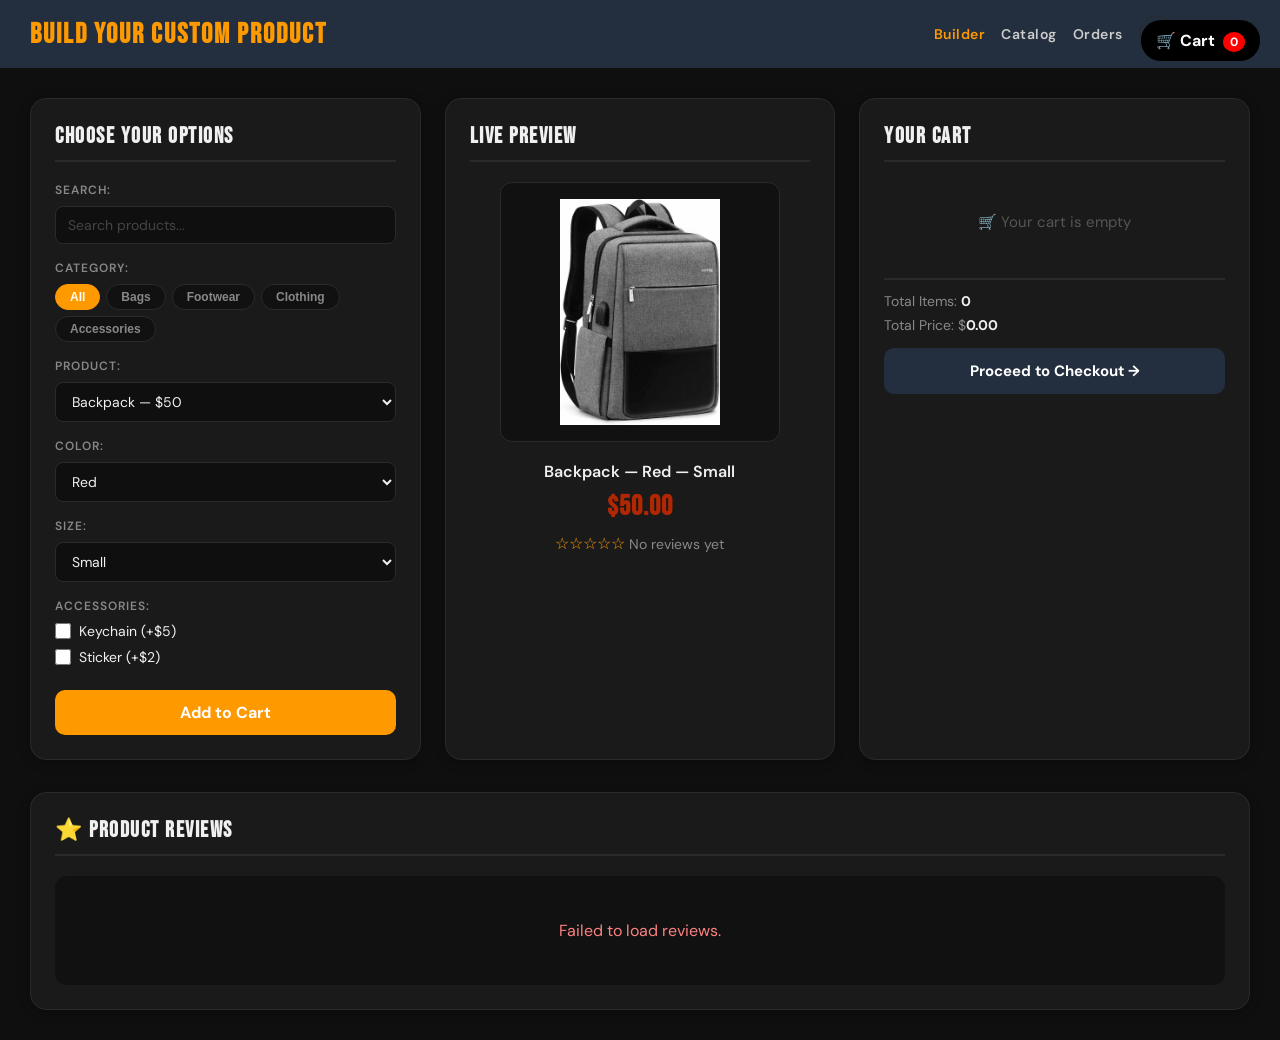
<file: index.html>
<!DOCTYPE html>
<html lang="en">
<head>
  <meta charset="UTF-8">
  <meta name="viewport" content="width=device-width, initial-scale=1.0">
  <title>Custom Product Builder</title>
  <link rel="stylesheet" href="styles/theme.css">
  <link rel="manifest" href="/manifest.json">
  <meta name="theme-color" content="#ff9900">
  <meta name="apple-mobile-web-app-capable" content="yes">
  <meta name="apple-mobile-web-app-status-bar-style" content="black-translucent">
  <meta name="apple-mobile-web-app-title" content="Product Builder">
  <link rel="apple-touch-icon" href="/images/icons/icon.svg">
  <style>
    @import url('https://fonts.googleapis.com/css2?family=Bebas+Neue&family=DM+Sans:wght@400;500;600&display=swap');

    * { box-sizing: border-box; margin: 0; padding: 0; }

    body {
      font-family: 'DM Sans', sans-serif;
      background: var(--bg, #f0f2f5);
      color: var(--text, #333);
    }

    header {
      background: #232f3e;
      color: white;
      padding: 16px 30px;
      display: flex;
      align-items: center;
      justify-content: space-between;
    }

    header h1 {
      font-family: 'Bebas Neue', sans-serif;
      font-size: 28px;
      letter-spacing: 2px;
      color: #ff9900;
    }

    .nav-links { display: flex; gap: 16px; align-items: center; }

    .nav-links a {
      color: #ccc;
      text-decoration: none;
      font-size: 14px;
      font-weight: 600;
      letter-spacing: 0.5px;
      transition: color 0.2s;
    }

    .nav-links a:hover, .nav-links a.active { color: #ff9900; }

    .floating-cart {
      position: fixed;
      top: 20px;
      right: 20px;
      background: #000;
      color: #fff;
      padding: 10px 15px;
      border-radius: 20px;
      font-weight: bold;
      cursor: pointer;
      z-index: 999;
      font-family: 'DM Sans', sans-serif;
    }

    #cart-count {
      background: red;
      color: white;
      padding: 2px 7px;
      border-radius: 50%;
      font-size: 12px;
      margin-left: 4px;
    }

    .cart-bounce { animation: bounce 0.3s; }
    @keyframes bounce {
      0%   { transform: scale(1); }
      50%  { transform: scale(1.4); }
      100% { transform: scale(1); }
    }

    .builder-page {
      display: grid;
      grid-template-columns: 1fr 1fr 1fr;
      gap: 24px;
      padding: 30px;
      max-width: 1300px;
      margin: auto;
    }

    .product-options,
    .live-preview,
    .cart-section {
      background: var(--bg-secondary, white);
      padding: 24px;
      border-radius: 16px;
      box-shadow: var(--card-shadow, 0 2px 12px rgba(0,0,0,0.08));
      border: 1px solid var(--border, #eee);
    }

    .product-options h2,
    .live-preview h2,
    .cart-section h2 {
      font-family: 'Bebas Neue', sans-serif;
      font-size: 22px;
      letter-spacing: 1.5px;
      color: var(--text, #232f3e);
      margin-bottom: 20px;
      padding-bottom: 10px;
      border-bottom: 2px solid var(--border, #f0f0f0);
    }

    .option-group { margin-bottom: 16px; }

    .option-group > label {
      font-size: 12px;
      font-weight: 600;
      letter-spacing: 1px;
      text-transform: uppercase;
      color: var(--text-muted, #888);
      display: block;
      margin-bottom: 8px;
    }

    .search-wrap-builder { position: relative; }

    .search-wrap-builder input {
      width: 100%;
      padding: 9px 32px 9px 12px;
      border-radius: 8px;
      border: 1px solid var(--border, #ddd);
      font-size: 14px;
      font-family: 'DM Sans', sans-serif;
      outline: none;
      background: var(--input-bg, white);
      color: var(--text, #333);
      transition: border-color 0.2s, box-shadow 0.2s;
    }

    .search-wrap-builder input:focus {
      border-color: #ff9900;
      box-shadow: 0 0 0 3px rgba(255,153,0,0.12);
    }

    .search-wrap-builder input::placeholder { color: var(--text-dimmer, #bbb); }

    .search-clear-btn {
      position: absolute;
      right: 8px;
      top: 50%;
      transform: translateY(-50%);
      background: none;
      border: none;
      cursor: pointer;
      color: var(--text-muted, #aaa);
      font-size: 14px;
      display: none;
    }

    .search-clear-btn:hover { color: #ff9900; }

    .filter-pills { display: flex; flex-wrap: wrap; gap: 6px; }

    .pill {
      background: var(--bg-tertiary, #f5f5f5);
      border: 1px solid var(--border, #ddd);
      color: var(--text-muted, #666);
      padding: 5px 14px;
      border-radius: 20px;
      font-size: 12px;
      font-weight: 600;
      cursor: pointer;
      text-transform: capitalize;
      transition: all 0.15s;
    }

    .pill:hover { border-color: #ff9900; color: #ff9900; }
    .pill.active { background: #ff9900; border-color: #ff9900; color: #fff; }

    select {
      width: 100%;
      padding: 9px 12px;
      border-radius: 8px;
      border: 1px solid var(--border, #ddd);
      font-size: 14px;
      font-family: 'DM Sans', sans-serif;
      outline: none;
      cursor: pointer;
      background: var(--input-bg, white);
      color: var(--text, #333);
      transition: border-color 0.2s;
    }

    select:focus { border-color: #ff9900; }

    .no-results-msg { color: #e53e3e; font-size: 13px; margin-top: 6px; }

    .checkbox-group { display: flex; flex-direction: column; gap: 8px; }

    .checkbox-group div {
      display: flex;
      align-items: center;
      gap: 8px;
      font-size: 14px;
      color: var(--text, #333);
    }

    .checkbox-group input[type="checkbox"] {
      width: 16px; height: 16px;
      accent-color: #ff9900;
      cursor: pointer;
    }

    .button-primary {
      width: 100%;
      background: #ff9900;
      border: none;
      padding: 12px 16px;
      border-radius: 10px;
      color: white;
      font-weight: 700;
      font-size: 16px;
      cursor: pointer;
      margin-top: 8px;
      transition: background 0.2s, transform 0.15s;
      font-family: 'DM Sans', sans-serif;
    }

    .button-primary:hover { background: #e68a00; transform: translateY(-1px); }
    .button-primary.added { background: #38a169; transform: scale(1.03); }

    .product-preview { text-align: center; }

    #preview-image {
      width: 100%;
      max-width: 280px;
      height: 260px;
      object-fit: contain;
      border-radius: 12px;
      background: var(--bg-tertiary, #f8f8f8);
      padding: 16px;
      border: 1px solid var(--border, #eee);
    }

    #preview-description {
      margin-top: 14px;
      font-size: 16px;
      font-weight: 600;
      color: var(--text, #333);
    }

    #preview-price {
      margin-top: 8px;
      font-size: 28px;
      color: #b12704;
      font-weight: 700;
      font-family: 'Bebas Neue', sans-serif;
      letter-spacing: 1px;
    }

    .product-rating { margin-top: 10px; font-size: 14px; color: var(--text-muted, #888); }
    .product-rating .stars { color: #ff9900; font-size: 16px; }

    .cart-items { margin-top: 4px; }

    .cart-item {
      display: flex;
      align-items: flex-start;
      gap: 12px;
      padding: 12px 0;
      border-bottom: 1px solid var(--border, #f0f0f0);
    }

    .cart-item img {
      width: 56px; height: 56px;
      object-fit: contain;
      border-radius: 8px;
      background: var(--bg-tertiary, #f8f8f8);
      padding: 4px;
      border: 1px solid var(--border, #eee);
      flex-shrink: 0;
    }

    .cart-item-name { font-weight: 700; font-size: 13px; color: var(--text, #232f3e); }
    .cart-item-variant { font-size: 12px; color: var(--text-muted, #999); text-transform: capitalize; margin: 2px 0 6px; }
    .cart-item-controls { display: flex; align-items: center; gap: 8px; margin-bottom: 4px; }

    .cart-item-controls button {
      background: var(--bg-tertiary, #f0f0f0);
      border: none;
      width: 24px; height: 24px;
      border-radius: 50%;
      cursor: pointer;
      font-size: 15px;
      font-weight: bold;
      line-height: 1;
      transition: background 0.15s;
      color: var(--text, #333);
    }

    .cart-item-controls button:hover { background: var(--border, #ddd); }
    .cart-item-controls span { font-weight: 600; font-size: 14px; min-width: 16px; text-align: center; }
    .cart-item-price { font-weight: 700; color: #b12704; font-size: 13px; margin-bottom: 4px; }

    .remove-btn {
      background: none; border: none;
      color: #e53e3e; cursor: pointer;
      font-size: 12px; text-decoration: underline; padding: 0;
    }

    .remove-btn:hover { color: #c00; }

    .empty-cart { text-align: center; font-size: 15px; padding: 30px; color: var(--text-dim, #bbb); }

    .cart-summary {
      margin-top: 16px;
      padding-top: 12px;
      border-top: 2px solid var(--border, #f0f0f0);
      font-size: 14px;
      color: var(--text-muted, #555);
    }

    .cart-summary p { margin-bottom: 6px; }
    .cart-summary span { font-weight: 700; color: var(--text, #232f3e); }

    .btn-checkout {
      display: block;
      width: 100%;
      background: #232f3e;
      color: #fff;
      text-align: center;
      padding: 13px;
      border-radius: 10px;
      font-weight: 700;
      font-size: 15px;
      text-decoration: none;
      margin-top: 14px;
      transition: background 0.2s;
      font-family: 'DM Sans', sans-serif;
    }

    .btn-checkout:hover { background: #ff9900; }

    .reviews-panel {
      background: var(--bg-secondary, white);
      padding: 24px;
      border-radius: 16px;
      box-shadow: var(--card-shadow, 0 2px 12px rgba(0,0,0,0.08));
      border: 1px solid var(--border, #eee);
      grid-column: 1 / -1;
      margin-top: 8px;
    }

    .reviews-panel h2 {
      font-family: 'Bebas Neue', sans-serif;
      font-size: 22px;
      letter-spacing: 1.5px;
      color: var(--text, #232f3e);
      margin-bottom: 20px;
      padding-bottom: 10px;
      border-bottom: 2px solid var(--border, #f0f0f0);
    }

    .reviews-panel-inner {
      background: var(--bg-tertiary, #f5f5f5);
      border-radius: 12px;
      padding: 24px;
    }

    @media (max-width: 900px) {
      .builder-page { grid-template-columns: 1fr 1fr; }
      .cart-section  { grid-column: 1 / -1; }
      .reviews-panel { grid-column: 1 / -1; }
    }

    @media (max-width: 600px) {
      .builder-page { grid-template-columns: 1fr; padding: 16px; }
      header { flex-direction: column; gap: 12px; align-items: flex-start; }
    }
  </style>
</head>
<body>

  <div class="floating-cart">
    🛒 Cart <span id="cart-count">0</span>
  </div>

  <header>
    <h1>Build Your Custom Product</h1>
    <nav class="nav-links" id="main-nav">
      <a href="index.html" class="active">Builder</a>
      <a href="catalog.html">Catalog</a>
      <a href="order-history.html">Orders</a>
    </nav>
  </header>

  <main class="builder-page">

    <section class="product-options">
      <h2>Choose Your Options</h2>

      <div class="option-group">
        <label>Search:</label>
        <div class="search-wrap-builder">
          <input type="text" id="product-search" placeholder="Search products...">
          <button id="search-clear-builder" class="search-clear-btn">✕</button>
        </div>
      </div>

      <div class="option-group">
        <label>Category:</label>
        <div class="filter-pills" id="filter-pills"></div>
      </div>

      <div class="option-group">
        <label for="product-select">Product:</label>
        <select id="product-select"></select>
        <p class="no-results-msg" id="no-results-msg" style="display:none;">No products found.</p>
      </div>

      <div class="option-group">
        <label for="color-select">Color:</label>
        <select id="color-select">
          <option value="red">Red</option>
          <option value="blue">Blue</option>
          <option value="black">Black</option>
          <option value="white">White</option>
          <option value="green">Green</option>
        </select>
      </div>

      <div class="option-group">
        <label for="size-select">Size:</label>
        <select id="size-select">
          <option value="small">Small</option>
          <option value="medium">Medium</option>
          <option value="large">Large</option>
          <option value="xl">XL</option>
        </select>
      </div>

      <div class="option-group">
        <label>Accessories:</label>
        <div class="checkbox-group">
          <div>
            <input type="checkbox" id="accessory1" value="keychain">
            <label for="accessory1">Keychain (+$5)</label>
          </div>
          <div>
            <input type="checkbox" id="accessory2" value="sticker">
            <label for="accessory2">Sticker (+$2)</label>
          </div>
        </div>
      </div>

      <button id="add-to-cart-btn" class="button-primary">Add to Cart</button>
    </section>

    <section class="live-preview">
      <h2>Live Preview</h2>
      <div class="product-preview">
        <img id="preview-image" src="images/products/backpack.jpg" alt="Product Preview">
        <div id="preview-description">Backpack — Red — Small</div>
        <div id="preview-price">$50.00</div>
        <div class="product-rating" id="preview-rating">
          <span class="stars">☆☆☆☆☆</span>
          <span id="rating-text">No reviews yet</span>
        </div>
      </div>
    </section>

    <section class="cart-section">
      <h2>Your Cart</h2>
      <div class="cart-items js-cart-items"></div>
      <div class="cart-summary">
        <p>Total Items: <span id="total-items">0</span></p>
        <p>Total Price: $<span id="total-price">0.00</span></p>
      </div>
      <a href="checkout.html" class="btn-checkout">Proceed to Checkout →</a>
    </section>

    <section class="reviews-panel">
      <h2>⭐ Product Reviews</h2>
      <div class="reviews-panel-inner">
        <div id="reviews-container">
          <div style="color:var(--text-dim,#555);text-align:center;padding:20px;">
            Select a product to see its reviews.
          </div>
        </div>
      </div>
    </section>

  </main>

  <script type="module" src="scripts/builder.js"></script>

  <!-- ✅ FIXED: all imports at top, get productId from products.js directly -->
  <script type="module">
    import { setupNav }    from './scripts/admin-nav.js';
    import { loadReviews } from './scripts/reviews.js';
    import { initTheme }   from './scripts/theme.js';
    import { initPWA }     from './scripts/pwa.js';
    import { products }    from './scripts/products.js';

    const API = 'https://custom-product-backend-1x5x.onrender.com/api';

    // ── Init ──
    initTheme('#main-nav');
    setupNav();
    initPWA();

    const productSelect = document.getElementById('product-select');

    // ── Update reviews & rating preview ──
    async function updateReviews() {
      const selectedKey = productSelect.value;
      if (!selectedKey) return;

      // ✅ FIX 1: Get productId from products.js directly
      // NOT from option.dataset.id (which is set too late by builder.js)
      const product   = products[selectedKey];
      const productId = product?.id;
      if (!productId) return;

      // Load full reviews section
      await loadReviews(productId, selectedKey, 'reviews-container');

      // Update rating in live preview
      try {
        const res  = await fetch(`${API}/reviews/${productId}`);
        const data = await res.json();

        const ratingText = document.getElementById('rating-text');
        const starsEl    = document.querySelector('.product-rating .stars');
        if (!ratingText || !starsEl) return;

        // ✅ FIX 2: Check totalReviews properly (not === 0 only)
        if (!data.totalReviews || data.totalReviews === 0) {
          ratingText.textContent = 'No reviews yet';
          starsEl.textContent    = '☆☆☆☆☆';
          starsEl.style.color    = '#ccc';
        } else {
          const full  = Math.round(data.avgRating);
          starsEl.textContent    = '★'.repeat(full) + '☆'.repeat(5 - full);
          starsEl.style.color    = '#ff9900';
          ratingText.textContent = `${data.avgRating} (${data.totalReviews} review${data.totalReviews !== 1 ? 's' : ''})`;
        }
      } catch (err) {
        console.error('Rating preview error:', err);
      }
    }

    // ✅ FIX 3: Listen for change event
    productSelect.addEventListener('change', updateReviews);

    // ✅ FIX 4: Wait for builder.js to populate dropdown then trigger
    function waitForProduct() {
      if (productSelect.options.length > 0 && productSelect.value) {
        updateReviews();
      } else {
        setTimeout(waitForProduct, 150);
      }
    }

    waitForProduct();
  </script>

</body>
</html>
</file>
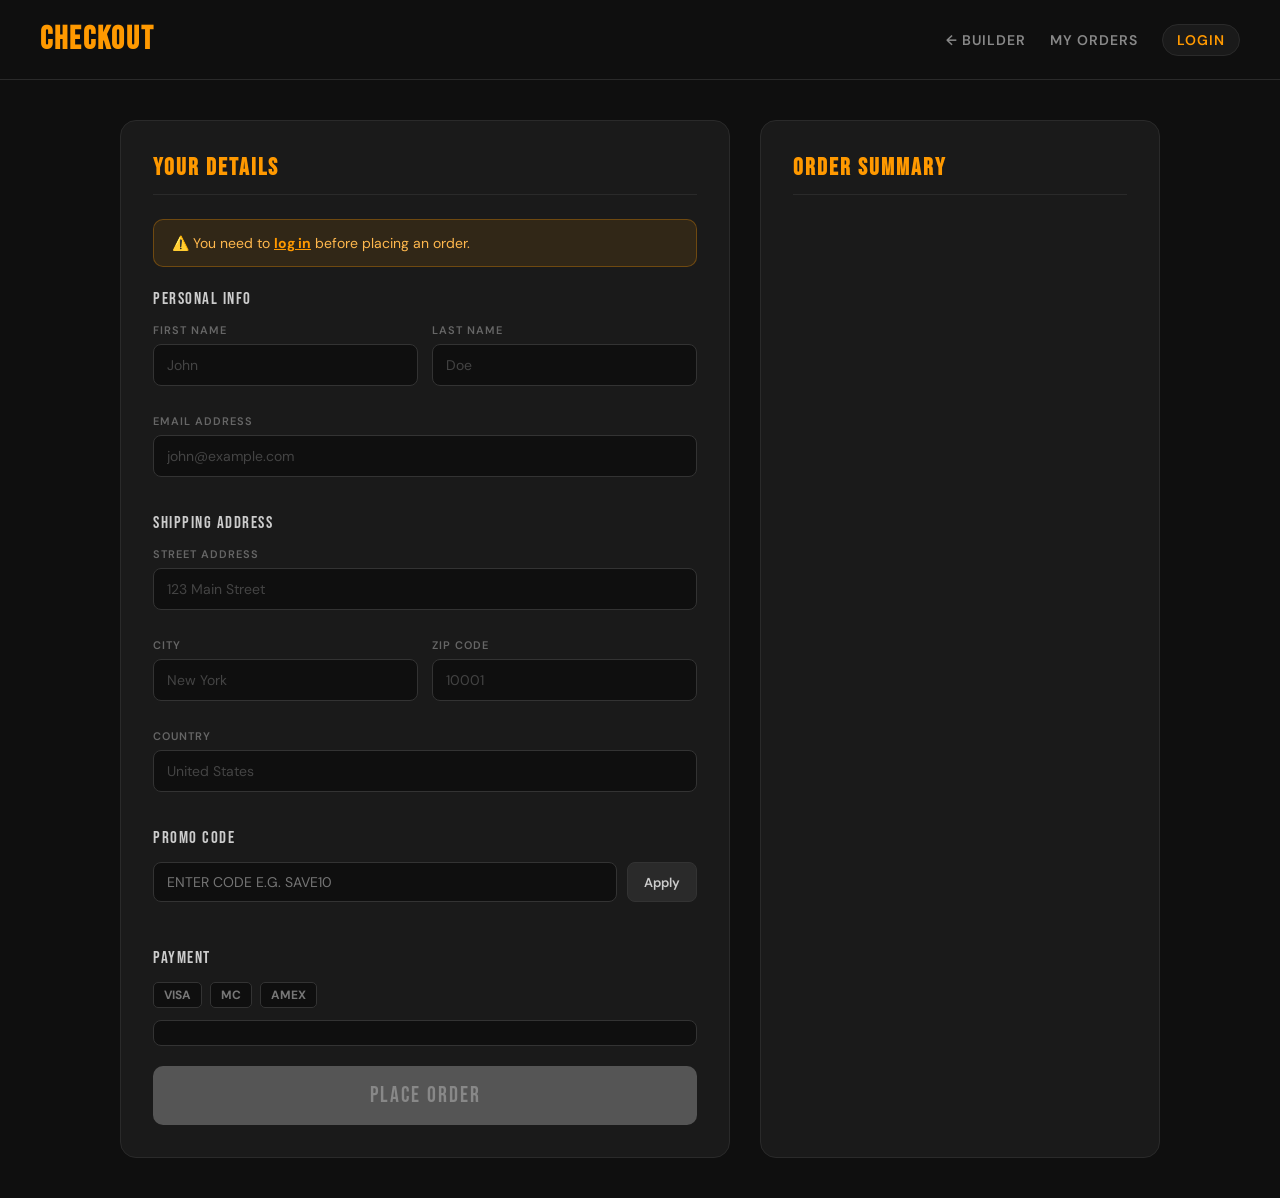
<file: checkout.html>
<!DOCTYPE html>
<html lang="en">
<head>
  <meta charset="UTF-8">
  <meta name="viewport" content="width=device-width, initial-scale=1.0">
  <link rel="stylesheet" href="styles/theme.css">
  <link rel="manifest" href="/manifest.json">
  <meta name="theme-color" content="#ff9900">
  <meta name="apple-mobile-web-app-capable" content="yes">
  <meta name="apple-mobile-web-app-status-bar-style" content="black-translucent">
  <meta name="apple-mobile-web-app-title" content="Product Builder">
  <link rel="apple-touch-icon" href="/images/icons/icon.svg">
  <title>Checkout — Custom Product Builder</title>

  <!-- Stripe.js — must load before your script -->
  <script src="https://js.stripe.com/v3/"></script>

  <style>
    @import url('https://fonts.googleapis.com/css2?family=Bebas+Neue&family=DM+Sans:wght@400;500;600&display=swap');

    * { box-sizing: border-box; margin: 0; padding: 0; }

    body {
      font-family: 'DM Sans', sans-serif;
      background: #0f0f0f;
      color: #f0f0f0;
      min-height: 100vh;
    }

    /* ── Header ── */
    header {
      background: #0f0f0f;
      border-bottom: 1px solid #2a2a2a;
      padding: 20px 40px;
      display: flex;
      align-items: center;
      justify-content: space-between;
    }

    header h1 {
      font-family: 'Bebas Neue', sans-serif;
      font-size: 32px;
      letter-spacing: 2px;
      color: #ff9900;
    }

    .nav-links { display: flex; gap: 24px; align-items: center; }

    .nav-links a {
      color: #888;
      text-decoration: none;
      font-size: 14px;
      font-weight: 600;
      letter-spacing: 1px;
      text-transform: uppercase;
      transition: color 0.2s;
    }

    .nav-links a:hover { color: #ff9900; }

    .user-badge {
      background: #1a1a1a;
      border: 1px solid #2a2a2a;
      padding: 6px 14px;
      border-radius: 20px;
      font-size: 13px;
      color: #aaa;
    }

    .user-badge span { color: #ff9900; font-weight: 600; }

    /* ── Main ── */
    main {
      display: grid;
      grid-template-columns: 1fr 400px;
      gap: 30px;
      max-width: 1100px;
      margin: 40px auto;
      padding: 0 30px;
    }

    /* ── Panel ── */
    .panel {
      background: #1a1a1a;
      border: 1px solid #2a2a2a;
      border-radius: 16px;
      padding: 32px;
    }

    .panel h2 {
      font-family: 'Bebas Neue', sans-serif;
      font-size: 24px;
      letter-spacing: 2px;
      color: #ff9900;
      margin-bottom: 24px;
      padding-bottom: 12px;
      border-bottom: 1px solid #2a2a2a;
    }

    /* ── Form ── */
    .form-section-title {
      font-family: 'Bebas Neue', sans-serif;
      font-size: 17px;
      letter-spacing: 1.5px;
      color: #ccc;
      margin: 22px 0 14px;
    }

    .form-row { display: grid; grid-template-columns: 1fr 1fr; gap: 14px; }

    .form-group { margin-bottom: 14px; }
    .form-group.full { grid-column: 1 / -1; }

    .form-group label {
      display: block;
      font-size: 11px;
      font-weight: 600;
      letter-spacing: 1px;
      text-transform: uppercase;
      color: #666;
      margin-bottom: 7px;
    }

    .form-group input {
      width: 100%;
      background: #0f0f0f;
      border: 1px solid #333;
      border-radius: 8px;
      padding: 11px 13px;
      color: #f0f0f0;
      font-size: 14px;
      font-family: 'DM Sans', sans-serif;
      outline: none;
      transition: border-color 0.2s, box-shadow 0.2s;
    }

    .form-group input:focus {
      border-color: #ff9900;
      box-shadow: 0 0 0 3px rgba(255,153,0,0.12);
    }

    .form-group input::placeholder { color: #444; }
    .form-group input.invalid { border-color: #e53e3e; }

    /* ── Stripe card element ── */
    .stripe-field {
      background: #0f0f0f;
      border: 1px solid #333;
      border-radius: 8px;
      padding: 12px 13px;
      transition: border-color 0.2s;
    }

    .stripe-field.focused { border-color: #ff9900; }

    .card-icons { display: flex; gap: 8px; margin-bottom: 12px; }

    .card-icon {
      background: #0f0f0f;
      border: 1px solid #333;
      border-radius: 5px;
      padding: 4px 10px;
      font-size: 12px;
      color: #777;
      font-weight: 700;
    }

    /* ── Promo code ── */
    .promo-wrap {
      display: flex;
      gap: 10px;
      margin-bottom: 6px;
    }

    .promo-wrap input {
      flex: 1;
      background: #0f0f0f;
      border: 1px solid #333;
      border-radius: 8px;
      padding: 10px 13px;
      color: #f0f0f0;
      font-size: 14px;
      font-family: 'DM Sans', sans-serif;
      outline: none;
      transition: border-color 0.2s;
      text-transform: uppercase;
    }

    .promo-wrap input:focus { border-color: #ff9900; }

    .btn-apply-promo {
      background: #2a2a2a;
      border: 1px solid #333;
      color: #ccc;
      padding: 10px 16px;
      border-radius: 8px;
      font-size: 13px;
      font-weight: 600;
      cursor: pointer;
      white-space: nowrap;
      transition: all 0.2s;
      font-family: 'DM Sans', sans-serif;
    }

    .btn-apply-promo:hover { border-color: #ff9900; color: #ff9900; }
    .btn-apply-promo:disabled { opacity: 0.5; cursor: not-allowed; }

    .promo-msg {
      font-size: 13px;
      margin-top: 6px;
      min-height: 18px;
    }

    .promo-msg.success { color: #68d391; }
    .promo-msg.error   { color: #fc8181; }

    /* ── Place order button ── */
    .btn-order {
      width: 100%;
      background: #ff9900;
      color: #000;
      border: none;
      padding: 16px;
      border-radius: 10px;
      font-family: 'Bebas Neue', sans-serif;
      font-size: 22px;
      letter-spacing: 2px;
      cursor: pointer;
      margin-top: 20px;
      transition: background 0.2s, transform 0.15s;
      display: flex;
      align-items: center;
      justify-content: center;
      gap: 10px;
    }

    .btn-order:hover { background: #ffb84d; transform: translateY(-2px); }
    .btn-order:disabled { background: #555; color: #888; cursor: not-allowed; transform: none; }

    .spinner {
      width: 18px;
      height: 18px;
      border: 3px solid rgba(0,0,0,0.2);
      border-top-color: #000;
      border-radius: 50%;
      animation: spin 0.7s linear infinite;
      display: none;
    }

    @keyframes spin { to { transform: rotate(360deg); } }

    /* ── Payment error ── */
    .payment-error {
      background: rgba(229,62,62,0.1);
      border: 1px solid rgba(229,62,62,0.3);
      color: #fc8181;
      padding: 12px 14px;
      border-radius: 8px;
      font-size: 14px;
      margin-top: 12px;
      display: none;
    }

    /* ── Order summary ── */
    .order-item {
      display: flex;
      align-items: center;
      gap: 12px;
      padding: 12px 0;
      border-bottom: 1px solid #222;
    }

    .order-item:last-of-type { border-bottom: none; }

    .order-item img {
      width: 56px;
      height: 56px;
      object-fit: contain;
      background: #0f0f0f;
      border-radius: 8px;
      padding: 6px;
      border: 1px solid #2a2a2a;
      flex-shrink: 0;
    }

    .order-item-info { flex: 1; }
    .order-item-name { font-weight: 600; font-size: 14px; }
    .order-item-variant { font-size: 12px; color: #666; margin-top: 2px; text-transform: capitalize; }
    .order-item-qty { font-size: 12px; color: #555; margin-top: 2px; }
    .order-item-price { font-weight: 700; color: #ff9900; font-size: 14px; }

    /* ── Totals ── */
    .order-totals {
      margin-top: 18px;
      padding-top: 14px;
      border-top: 1px solid #2a2a2a;
    }

    .totals-row {
      display: flex;
      justify-content: space-between;
      font-size: 14px;
      color: #666;
      margin-bottom: 8px;
    }

    .totals-row.discount { color: #68d391; }

    .totals-row.grand {
      font-size: 20px;
      font-weight: 700;
      color: #f0f0f0;
      margin-top: 8px;
      padding-top: 10px;
      border-top: 1px solid #2a2a2a;
    }

    .totals-row.grand span:last-child { color: #ff9900; }

    /* ── Empty cart ── */
    .empty-cart-msg {
      text-align: center;
      color: #555;
      padding: 40px 0;
    }

    .empty-cart-msg a { color: #ff9900; }

    /* ── Success overlay ── */
    .success-overlay {
      display: none;
      position: fixed;
      inset: 0;
      background: rgba(0,0,0,0.9);
      z-index: 999;
      align-items: center;
      justify-content: center;
    }

    .success-overlay.show { display: flex; animation: fadeIn 0.3s ease; }

    .success-box {
      background: #1a1a1a;
      border: 1px solid #2a2a2a;
      border-radius: 20px;
      padding: 50px 40px;
      text-align: center;
      max-width: 420px;
      width: 90%;
      animation: slideUp 0.4s ease;
    }

    .success-icon { font-size: 60px; margin-bottom: 20px; }

    .success-box h2 {
      font-family: 'Bebas Neue', sans-serif;
      font-size: 36px;
      letter-spacing: 2px;
      color: #ff9900;
      margin-bottom: 12px;
    }

    .success-box p { color: #888; font-size: 15px; line-height: 1.6; margin-bottom: 28px; }

    .success-actions { display: flex; gap: 12px; justify-content: center; flex-wrap: wrap; }

    .btn-continue {
      display: inline-block;
      background: #ff9900;
      color: #000;
      text-decoration: none;
      padding: 13px 28px;
      border-radius: 10px;
      font-family: 'Bebas Neue', sans-serif;
      font-size: 18px;
      letter-spacing: 1px;
      transition: background 0.2s;
    }

    .btn-continue:hover { background: #ffb84d; }

    .btn-view-orders {
      display: inline-block;
      background: none;
      border: 1px solid #ff9900;
      color: #ff9900;
      text-decoration: none;
      padding: 13px 28px;
      border-radius: 10px;
      font-family: 'Bebas Neue', sans-serif;
      font-size: 18px;
      letter-spacing: 1px;
      transition: all 0.2s;
    }

    .btn-view-orders:hover { background: #ff9900; color: #000; }

    @keyframes fadeIn { from { opacity: 0; } to { opacity: 1; } }
    @keyframes slideUp { from { transform: translateY(40px); opacity: 0; } to { transform: translateY(0); opacity: 1; } }

    /* ── Not logged in warning ── */
    .login-warning {
      background: rgba(255,153,0,0.1);
      border: 1px solid rgba(255,153,0,0.3);
      border-radius: 10px;
      padding: 14px 18px;
      font-size: 14px;
      color: #ffb84d;
      margin-bottom: 20px;
    }

    .login-warning a { color: #ff9900; font-weight: 700; }

    /* ── Responsive ── */
    @media (max-width: 768px) {
      main { grid-template-columns: 1fr; }
      .form-row { grid-template-columns: 1fr; }
      header { padding: 16px 20px; flex-wrap: wrap; gap: 12px; }
    }
  </style>
</head>
<body>

  <!-- Header -->
  <header>
    <h1>Checkout</h1>
    <nav class="nav-links">
      <a href="index.html">← Builder</a>
      <a href="order-history.html">My Orders</a>
      <div class="user-badge" id="user-badge">Loading...</div>
    </nav>
  </header>

  <main>

    <!-- LEFT: Checkout Form -->
    <div class="panel">
      <h2>Your Details</h2>

      <!-- Login warning (shown if not logged in) -->
      <div class="login-warning" id="login-warning" style="display:none;">
        ⚠️ You need to <a href="login.html">log in</a> before placing an order.
      </div>

      <!-- Personal Info -->
      <p class="form-section-title">Personal Info</p>
      <div class="form-row">
        <div class="form-group">
          <label>First Name</label>
          <input type="text" id="first-name" placeholder="John">
        </div>
        <div class="form-group">
          <label>Last Name</label>
          <input type="text" id="last-name" placeholder="Doe">
        </div>
        <div class="form-group full">
          <label>Email Address</label>
          <input type="email" id="email" placeholder="john@example.com">
        </div>
      </div>

      <!-- Shipping -->
      <p class="form-section-title">Shipping Address</p>
      <div class="form-row">
        <div class="form-group full">
          <label>Street Address</label>
          <input type="text" id="address" placeholder="123 Main Street">
        </div>
        <div class="form-group">
          <label>City</label>
          <input type="text" id="city" placeholder="New York">
        </div>
        <div class="form-group">
          <label>ZIP Code</label>
          <input type="text" id="zip" placeholder="10001">
        </div>
        <div class="form-group full">
          <label>Country</label>
          <input type="text" id="country" placeholder="United States">
        </div>
      </div>

      <!-- Promo Code -->
      <p class="form-section-title">Promo Code</p>
      <div class="promo-wrap">
        <input type="text" id="promo-input" placeholder="Enter code e.g. SAVE10">
        <button class="btn-apply-promo" id="apply-promo-btn">Apply</button>
      </div>
      <div class="promo-msg" id="promo-msg"></div>

      <!-- Payment -->
      <p class="form-section-title">Payment</p>
      <div class="card-icons">
        <span class="card-icon">VISA</span>
        <span class="card-icon">MC</span>
        <span class="card-icon">AMEX</span>
      </div>

      <!-- Stripe Card Element mounts here -->
      <div class="stripe-field" id="stripe-card-element"></div>

      <div class="payment-error" id="payment-error"></div>

      <button class="btn-order" id="place-order-btn">
        <div class="spinner" id="spinner"></div>
        <span id="btn-label">Place Order</span>
      </button>
    </div>

    <!-- RIGHT: Order Summary -->
    <div class="panel">
      <h2>Order Summary</h2>
      <div id="order-items"></div>
      <div class="order-totals" id="order-totals" style="display:none;">
        <div class="totals-row"><span>Subtotal</span><span id="subtotal-val">$0.00</span></div>
        <div class="totals-row discount" id="discount-row" style="display:none;">
          <span>Discount (<span id="promo-code-label"></span>)</span>
          <span id="discount-val"></span>
        </div>
        <div class="totals-row"><span>Shipping</span><span>Free</span></div>
        <div class="totals-row grand"><span>Total</span><span id="total-val">$0.00</span></div>
      </div>
    </div>

  </main>

  <!-- Success Overlay -->
  <div class="success-overlay" id="success-overlay">
    <div class="success-box">
      <div class="success-icon">🎉</div>
      <h2>Order Placed!</h2>
      <p id="success-msg">
        Your order has been placed and a confirmation email is on its way!
      </p>
      <div class="success-actions">
        <a href="index.html" class="btn-continue">Keep Shopping</a>
        <a href="order-history.html" class="btn-view-orders">View Orders</a>
      </div>
    </div>
  </div>

  <script type="module">
    import { products } from './scripts/products.js';
    import { isLoggedIn, getUser, logout, saveAuth } from './scripts/api.js';
    import { ordersAPI, paymentAPI } from './scripts/api.js';
    import { initTheme } from './scripts/theme.js';
    initTheme('#main-nav');
    import { initPWA } from './scripts/pwa.js';
    initPWA();

    const API = 'https://custom-product-backend-1x5x.onrender.com/api';

    // ── Auth check ──
    const user = getUser();
    const userBadge    = document.getElementById('user-badge');
    const loginWarning = document.getElementById('login-warning');

    if (!isLoggedIn()) {
      userBadge.innerHTML = `<a href="login.html" style="color:#ff9900;">Login</a>`;
      loginWarning.style.display = 'block';
      document.getElementById('place-order-btn').disabled = true;
    } else {
      userBadge.innerHTML = `👤 <span>${user.name}</span>
        <a href="#" id="logout-link" style="color:#666;margin-left:10px;font-size:12px;">Logout</a>`;
      document.getElementById('logout-link')?.addEventListener('click', (e) => {
        e.preventDefault(); logout();
      });
      // Pre-fill email from account
      document.getElementById('email').value = user.email;
    }

    // ── Setup Stripe ──
    // Replace with your Stripe PUBLISHABLE key from dashboard.stripe.com
    const STRIPE_PUBLISHABLE_KEY = 'pk_test_51TywT52K3zm6E0KTelxFY51UpaKgl7osnnPxWjuAlpd5Ns1UiKHGgJwCCCbstW6XNlY9vXzfjZ0yz1YMBBNZtFqA00fhl8UKeE';
    const stripe  = Stripe(STRIPE_PUBLISHABLE_KEY);
    const elements = stripe.elements();

    const cardElement = elements.create('card', {
      style: {
        base: {
          color: '#f0f0f0',
          fontFamily: 'DM Sans, sans-serif',
          fontSize: '15px',
          '::placeholder': { color: '#444' }
        },
        invalid: { color: '#fc8181' }
      }
    });

    cardElement.mount('#stripe-card-element');

    cardElement.on('focus', () =>
      document.getElementById('stripe-card-element').classList.add('focused'));
    cardElement.on('blur', () =>
      document.getElementById('stripe-card-element').classList.remove('focused'));

    // ── Load cart & render order summary ──
    const cart = JSON.parse(localStorage.getItem('cart')) || [];
    const orderItemsEl  = document.getElementById('order-items');
    const orderTotalsEl = document.getElementById('order-totals');
    const subtotalEl    = document.getElementById('subtotal-val');
    const totalEl       = document.getElementById('total-val');

    let grandTotal  = 0;
    let discount    = 0;
    let appliedCode = null;

    if (cart.length === 0) {
      orderItemsEl.innerHTML = `
        <div class="empty-cart-msg">
          🛒 Your cart is empty.<br>
          <a href="index.html">Go build something!</a>
        </div>`;
      document.getElementById('place-order-btn').disabled = true;
    } else {
      cart.forEach(item => {
        const entry = Object.entries(products)
          .find(([, p]) => p.id === item.productId);
        if (!entry) return;
        const [name, product] = entry;
        const subtotal = product.price * item.quantity;
        grandTotal += subtotal;

        orderItemsEl.innerHTML += `
          <div class="order-item">
            <img src="${product.image}" alt="${product.label}">
            <div class="order-item-info">
              <div class="order-item-name">${product.label.toUpperCase()}</div>
              <div class="order-item-variant">${item.color} / ${item.size}</div>
              <div class="order-item-qty">Qty: ${item.quantity}</div>
            </div>
            <div class="order-item-price">$${subtotal.toFixed(2)}</div>
          </div>`;
      });

      subtotalEl.textContent  = `$${grandTotal.toFixed(2)}`;
      totalEl.textContent     = `$${grandTotal.toFixed(2)}`;
      orderTotalsEl.style.display = 'block';
    }

    // ── Promo code ──
    document.getElementById('apply-promo-btn').addEventListener('click', async () => {
      const code = document.getElementById('promo-input').value.trim();
      const msg  = document.getElementById('promo-msg');
      if (!code) return;

      try {
        const data = await ordersAPI.validatePromo(code, grandTotal);
        if (data.valid) {
          discount    = data.discount;
          appliedCode = code.toUpperCase();

          // Update totals display
          const newTotal = Math.max(0, grandTotal - discount);
          totalEl.textContent = `$${newTotal.toFixed(2)}`;

          document.getElementById('discount-row').style.display = 'flex';
          document.getElementById('promo-code-label').textContent = appliedCode;
          document.getElementById('discount-val').textContent = `-$${discount.toFixed(2)}`;

          msg.textContent  = data.message;
          msg.className    = 'promo-msg success';

          document.getElementById('apply-promo-btn').disabled    = true;
          document.getElementById('apply-promo-btn').textContent = '✅ Applied';
          document.getElementById('promo-input').disabled        = true;
        }
      } catch (err) {
        discount    = 0;
        appliedCode = null;
        msg.textContent = err.message;
        msg.className   = 'promo-msg error';
      }
    });

    // Enter key for promo
    document.getElementById('promo-input').addEventListener('keydown', (e) => {
      if (e.key === 'Enter') document.getElementById('apply-promo-btn').click();
    });

    // ── Validate form fields ──
    function validateFields() {
      const fields = ['first-name', 'last-name', 'email', 'address', 'city', 'zip', 'country'];
      let valid = true;
      fields.forEach(id => {
        const el = document.getElementById(id);
        if (!el.value.trim()) {
          el.classList.add('invalid');
          valid = false;
        } else {
          el.classList.remove('invalid');
        }
      });
      return valid;
    }

    // Remove invalid on input
    document.querySelectorAll('input').forEach(input => {
      input.addEventListener('input', () => input.classList.remove('invalid'));
    });

    // ── Place order ──
    document.getElementById('place-order-btn').addEventListener('click', async () => {
      if (!isLoggedIn()) {
        window.location.href = 'login.html';
        return;
      }

      if (cart.length === 0) return;
      if (!validateFields()) return;

      const btn     = document.getElementById('place-order-btn');
      const spinner = document.getElementById('spinner');
      const label   = document.getElementById('btn-label');
      const errDiv  = document.getElementById('payment-error');

      // Show loading
      btn.disabled       = true;
      spinner.style.display = 'block';
      label.textContent  = 'Processing...';
      errDiv.style.display = 'none';

      const finalTotal = Math.max(0, grandTotal - discount);

      try {
        // 1. Create Stripe payment intent
        const { clientSecret } = await paymentAPI.createIntent(finalTotal);

        // 2. Confirm payment with Stripe
        const { paymentIntent, error } = await stripe.confirmCardPayment(clientSecret, {
          payment_method: {
            card: cardElement,
            billing_details: {
              name:  `${document.getElementById('first-name').value} ${document.getElementById('last-name').value}`,
              email: document.getElementById('email').value
            }
          }
        });

        if (error) {
          throw new Error(error.message);
        }

        // 3. Save order to MongoDB
        const orderItems = cart.map(item => {
          const entry = Object.entries(products)
            .find(([, p]) => p.id === item.productId);
          if (!entry) return null;
          const [name, product] = entry;
          return {
            productId:   product.id,
            productName: product.label,
            image:       product.image,
            color:       item.color,
            size:        item.size,
            quantity:    item.quantity,
            price:       product.price
          };
        }).filter(Boolean);

        await ordersAPI.create({
          items:           orderItems,
          subtotal:        grandTotal,
          discount:        discount,
          promoCode:       appliedCode,
          total:           finalTotal,
          stripePaymentId: paymentIntent.id,
          shippingAddress: {
            street:  document.getElementById('address').value,
            city:    document.getElementById('city').value,
            zip:     document.getElementById('zip').value,
            country: document.getElementById('country').value
          }
        });

        // 4. Clear cart and show success
        localStorage.removeItem('cart');

        document.getElementById('success-msg').textContent =
          `Your order has been paid and confirmed! A confirmation email has been sent to ${document.getElementById('email').value}.`;

        document.getElementById('success-overlay').classList.add('show');

      } catch (err) {
        errDiv.textContent   = `❌ ${err.message}`;
        errDiv.style.display = 'block';
        btn.disabled         = false;
        spinner.style.display = 'none';
        label.textContent    = 'Place Order';
      }
    });
  </script>

</body>
</html>
</file>
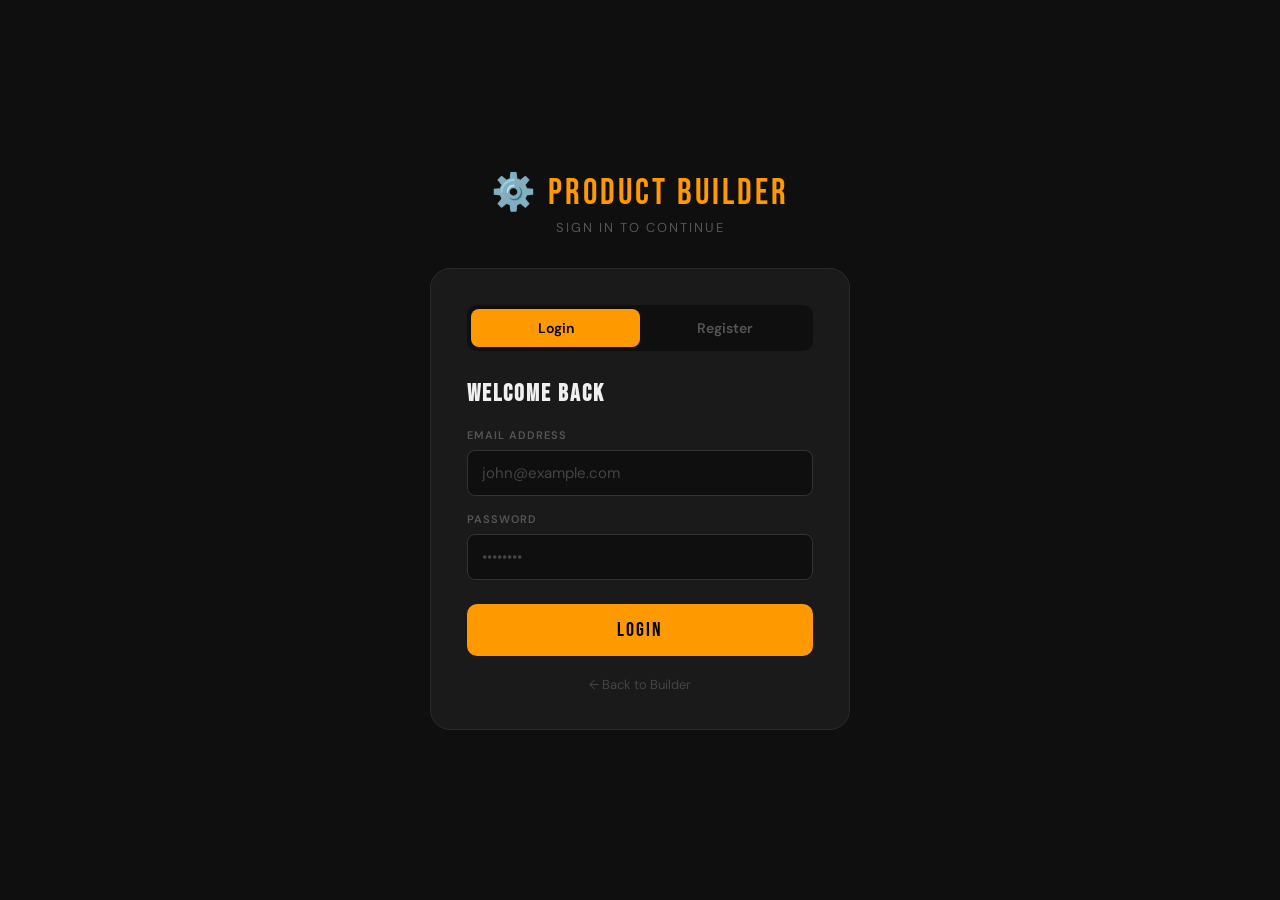
<file: login.html>
<!DOCTYPE html>
<html lang="en">
<head>
  <meta charset="UTF-8">
  <meta name="viewport" content="width=device-width, initial-scale=1.0">
  <title>Login — Custom Product Builder</title>
  <link rel="stylesheet" href="styles/theme.css">
  <link rel="manifest" href="/manifest.json">
  <meta name="theme-color" content="#ff9900">
  <meta name="apple-mobile-web-app-capable" content="yes">
  <meta name="apple-mobile-web-app-status-bar-style" content="black-translucent">
  <meta name="apple-mobile-web-app-title" content="Product Builder">
  <link rel="apple-touch-icon" href="/images/icons/icon.svg">
  <style>
    @import url('https://fonts.googleapis.com/css2?family=Bebas+Neue&family=DM+Sans:wght@400;500;600&display=swap');
    * { box-sizing: border-box; margin: 0; padding: 0; }
    body { font-family: 'DM Sans', sans-serif; background: #0f0f0f; color: #f0f0f0; min-height: 100vh; display: flex; flex-direction: column; align-items: center; justify-content: center; padding: 20px; }
    .logo { font-family: 'Bebas Neue', sans-serif; font-size: 36px; letter-spacing: 3px; color: #ff9900; margin-bottom: 32px; text-align: center; }
    .logo span { display: block; font-family: 'DM Sans', sans-serif; font-size: 13px; letter-spacing: 2px; color: #555; margin-top: 4px; text-transform: uppercase; }
    .card { background: #1a1a1a; border: 1px solid #2a2a2a; border-radius: 20px; padding: 36px; width: 100%; max-width: 420px; }
    .tabs { display: flex; background: #0f0f0f; border-radius: 10px; padding: 4px; margin-bottom: 28px; }
    .tab-btn { flex: 1; background: none; border: none; color: #555; padding: 10px; border-radius: 8px; font-size: 14px; font-weight: 600; cursor: pointer; font-family: 'DM Sans', sans-serif; transition: all 0.2s; }
    .tab-btn.active { background: #ff9900; color: #000; }
    .form-panel { display: none; }
    .form-panel.active { display: block; }
    h2 { font-family: 'Bebas Neue', sans-serif; font-size: 24px; letter-spacing: 2px; color: #f0f0f0; margin-bottom: 20px; }
    .form-group { margin-bottom: 16px; }
    .form-group label { display: block; font-size: 11px; font-weight: 600; letter-spacing: 1px; text-transform: uppercase; color: #555; margin-bottom: 8px; }
    .form-group input { width: 100%; background: #0f0f0f; border: 1px solid #333; border-radius: 8px; padding: 12px 14px; color: #f0f0f0; font-size: 15px; font-family: 'DM Sans', sans-serif; outline: none; transition: border-color 0.2s, box-shadow 0.2s; }
    .form-group input:focus { border-color: #ff9900; box-shadow: 0 0 0 3px rgba(255,153,0,0.12); }
    .form-group input::placeholder { color: #444; }
    .btn-submit { width: 100%; background: #ff9900; color: #000; border: none; padding: 14px; border-radius: 10px; font-family: 'Bebas Neue', sans-serif; font-size: 20px; letter-spacing: 2px; cursor: pointer; margin-top: 8px; transition: background 0.2s, transform 0.15s; }
    .btn-submit:hover { background: #ffb84d; transform: translateY(-1px); }
    .btn-submit:disabled { background: #555; color: #888; cursor: not-allowed; transform: none; }
    .message { padding: 12px 16px; border-radius: 8px; font-size: 14px; margin-bottom: 16px; display: none; }
    .message.error   { background: rgba(229,62,62,0.1);  border: 1px solid rgba(229,62,62,0.3);  color: #fc8181; display: block; }
    .message.success { background: rgba(72,187,120,0.1); border: 1px solid rgba(72,187,120,0.3); color: #68d391;  display: block; }
    .back-link { display: block; text-align: center; margin-top: 20px; color: #444; font-size: 13px; text-decoration: none; transition: color 0.2s; }
    .back-link:hover { color: #ff9900; }
    .redirect-badge {
      display: inline-block;
      background: rgba(255,153,0,0.1);
      border: 1px solid rgba(255,153,0,0.3);
      color: #ff9900;
      padding: 4px 12px;
      border-radius: 20px;
      font-size: 12px;
      font-weight: 600;
      margin-top: 8px;
    }
  </style>
</head>
<body>

  <div class="logo">
    ⚙️ Product Builder
    <span>Sign in to continue</span>
  </div>

  <div class="card">
    <!-- Tabs -->
    <div class="tabs">
      <button class="tab-btn active" id="tab-login">Login</button>
      <button class="tab-btn" id="tab-register">Register</button>
    </div>

    <!-- Login Form -->
    <div class="form-panel active" id="panel-login">
      <h2>Welcome Back</h2>
      <div class="message" id="login-message"></div>
      <div class="form-group">
        <label>Email Address</label>
        <input type="email" id="login-email" placeholder="john@example.com">
      </div>
      <div class="form-group">
        <label>Password</label>
        <input type="password" id="login-password" placeholder="••••••••">
      </div>
      <button class="btn-submit" id="login-btn">Login</button>
    </div>

    <!-- Register Form -->
    <div class="form-panel" id="panel-register">
      <h2>Create Account</h2>
      <div class="message" id="register-message"></div>
      <div class="form-group">
        <label>Full Name</label>
        <input type="text" id="register-name" placeholder="John Doe">
      </div>
      <div class="form-group">
        <label>Email Address</label>
        <input type="email" id="register-email" placeholder="john@example.com">
      </div>
      <div class="form-group">
        <label>Password</label>
        <input type="password" id="register-password" placeholder="Min. 6 characters">
      </div>
      <button class="btn-submit" id="register-btn">Create Account</button>
    </div>

    <a href="index.html" class="back-link">← Back to Builder</a>
  </div>

  <script type="module">
    import { auth, saveAuth, isLoggedIn, getUser } from './scripts/api.js';
    import { initTheme } from './scripts/theme.js';
    initTheme('#main-nav');
    import { initPWA } from './scripts/pwa.js';
    initPWA();

    const API = 'https://custom-product-backend-1x5x.onrender.com/api';

    // ── If already logged in, redirect based on role ──
    if (isLoggedIn()) {
      const user = getUser();
      redirectByRole(user);
    }

    // ── Redirect helper — admin goes to admin.html, users go to index.html ──
    function redirectByRole(user) {
      if (user && user.role === 'admin') {
        window.location.href = 'admin.html';
      } else {
        window.location.href = 'index.html';
      }
    }

    // ── Show message helper ──
    function showMessage(id, text, type) {
      const el = document.getElementById(id);
      el.textContent = text;
      el.className = `message ${type}`;
    }

    // ── Tab switching ──
    const tabLogin    = document.getElementById('tab-login');
    const tabRegister = document.getElementById('tab-register');
    const panelLogin    = document.getElementById('panel-login');
    const panelRegister = document.getElementById('panel-register');

    tabLogin.addEventListener('click', () => {
      tabLogin.classList.add('active');
      tabRegister.classList.remove('active');
      panelLogin.classList.add('active');
      panelRegister.classList.remove('active');
    });

    tabRegister.addEventListener('click', () => {
      tabRegister.classList.add('active');
      tabLogin.classList.remove('active');
      panelRegister.classList.add('active');
      panelLogin.classList.remove('active');
    });

    // ── LOGIN ──
    document.getElementById('login-btn').addEventListener('click', async () => {
      const email    = document.getElementById('login-email').value.trim();
      const password = document.getElementById('login-password').value;
      const btn      = document.getElementById('login-btn');

      if (!email || !password) {
        return showMessage('login-message', '⚠️ Please fill in all fields.', 'error');
      }

      btn.disabled    = true;
      btn.textContent = 'Logging in...';

      try {
        const data = await auth.login(email, password);

        // Save token and user info
        saveAuth(data.token, data.user);

        // ── ROLE-BASED REDIRECT ──
        if (data.user.role === 'admin') {
          // Admin → go to admin dashboard
          showMessage('login-message', '✅ Welcome Admin! Redirecting to dashboard...', 'success');
          setTimeout(() => window.location.href = 'admin.html', 800);
        } else {
          // Regular user → go to builder
          showMessage('login-message', '✅ Logged in! Redirecting...', 'success');
          setTimeout(() => window.location.href = 'index.html', 800);
        }

      } catch (err) {
        showMessage('login-message', `❌ ${err.message}`, 'error');
        btn.disabled    = false;
        btn.textContent = 'Login';
      }
    });

    // ── REGISTER ──
    document.getElementById('register-btn').addEventListener('click', async () => {
      const name     = document.getElementById('register-name').value.trim();
      const email    = document.getElementById('register-email').value.trim();
      const password = document.getElementById('register-password').value;
      const btn      = document.getElementById('register-btn');

      if (!name || !email || !password) {
        return showMessage('register-message', '⚠️ Please fill in all fields.', 'error');
      }

      if (password.length < 6) {
        return showMessage('register-message', '⚠️ Password must be at least 6 characters.', 'error');
      }

      btn.disabled    = true;
      btn.textContent = 'Creating account...';

      try {
        const data = await auth.register(name, email, password);

        saveAuth(data.token, data.user);

        // New registrations are always 'user' role → go to builder
        showMessage('register-message', '✅ Account created! Redirecting...', 'success');
        setTimeout(() => window.location.href = 'index.html', 800);

      } catch (err) {
        showMessage('register-message', `❌ ${err.message}`, 'error');
        btn.disabled    = false;
        btn.textContent = 'Create Account';
      }
    });

    // ── Enter key support ──
    document.addEventListener('keydown', (e) => {
      if (e.key !== 'Enter') return;
      if (panelLogin.classList.contains('active')) {
        document.getElementById('login-btn').click();
      } else {
        document.getElementById('register-btn').click();
      }
    });
  </script>

</body>
</html>
</file>
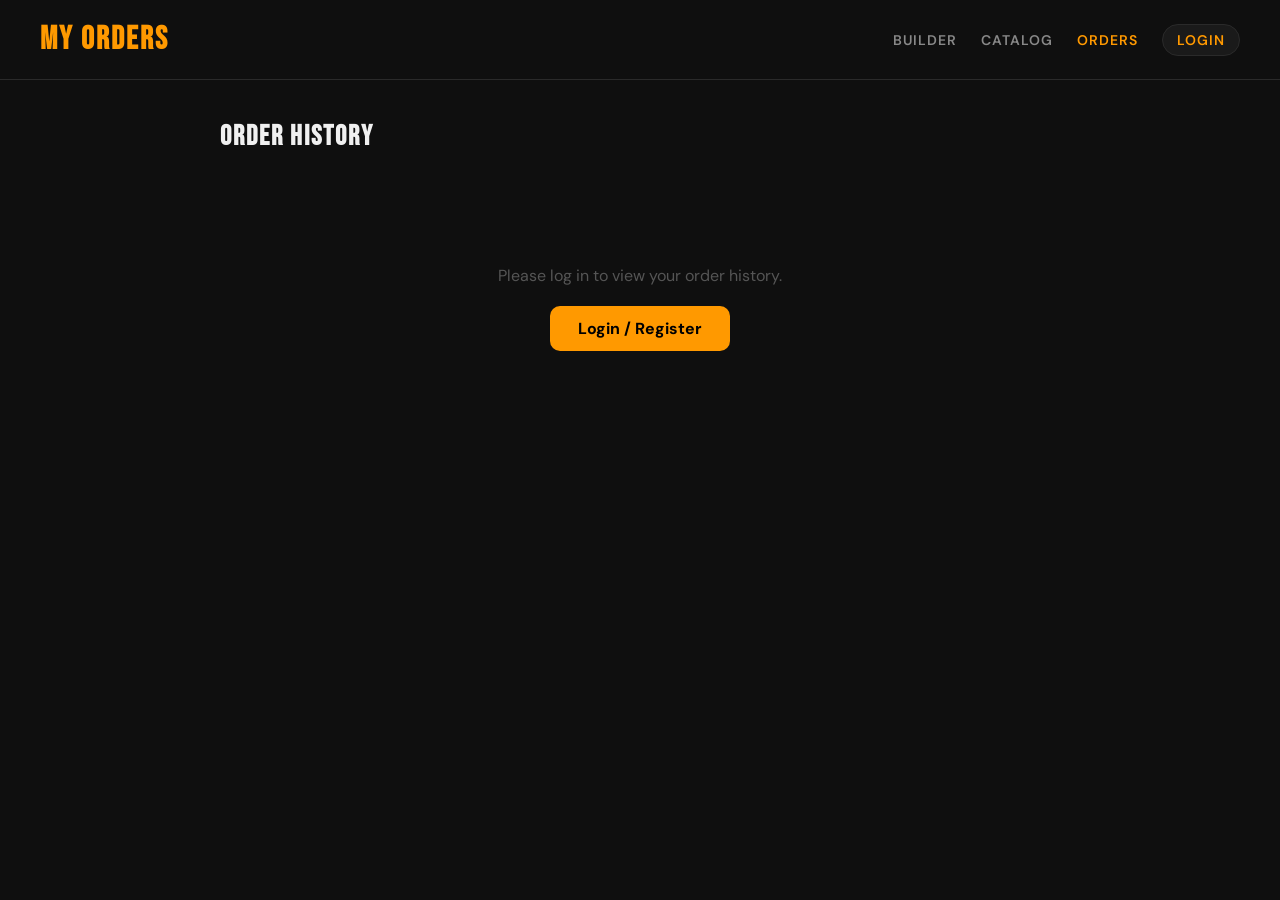
<file: order-history.html>
<!DOCTYPE html>
<html lang="en">
<head>
  <meta charset="UTF-8">
  <meta name="viewport" content="width=device-width, initial-scale=1.0">
  <title>My Orders — Custom Product Builder</title>
  <link rel="stylesheet" href="styles/theme.css">
  <link rel="manifest" href="/manifest.json">
  <meta name="theme-color" content="#ff9900">
  <meta name="apple-mobile-web-app-capable" content="yes">
  <meta name="apple-mobile-web-app-status-bar-style" content="black-translucent">
  <meta name="apple-mobile-web-app-title" content="Product Builder">
  <link rel="apple-touch-icon" href="/images/icons/icon.svg">
  <style>
    @import url('https://fonts.googleapis.com/css2?family=Bebas+Neue&family=DM+Sans:wght@400;500;600&display=swap');
    * { box-sizing: border-box; margin: 0; padding: 0; }
    body { font-family: 'DM Sans', sans-serif; background: #0f0f0f; color: #f0f0f0; min-height: 100vh; }

    /* ── Header ── */
    header { background: #0f0f0f; border-bottom: 1px solid #2a2a2a; padding: 20px 40px; display: flex; align-items: center; justify-content: space-between; }
    header h1 { font-family: 'Bebas Neue', sans-serif; font-size: 32px; letter-spacing: 2px; color: #ff9900; }
    .nav-links { display: flex; gap: 24px; align-items: center; }
    .nav-links a { color: #888; text-decoration: none; font-size: 14px; font-weight: 600; letter-spacing: 1px; text-transform: uppercase; transition: color 0.2s; }
    .nav-links a:hover, .nav-links a.active { color: #ff9900; }
    .user-badge { background: #1a1a1a; border: 1px solid #2a2a2a; padding: 6px 14px; border-radius: 20px; font-size: 13px; color: #aaa; }
    .user-badge span { color: #ff9900; font-weight: 600; }

    /* ── Main ── */
    main { max-width: 900px; margin: 40px auto; padding: 0 30px; }

    /* ── Top bar ── */
    .top-bar { display: flex; align-items: center; justify-content: space-between; margin-bottom: 28px; }
    .top-bar h2 { font-family: 'Bebas Neue', sans-serif; font-size: 28px; letter-spacing: 2px; }
    .order-count { font-size: 14px; color: #555; margin-top: 4px; }

    /* ── Loading ── */
    .loading { text-align: center; padding: 60px; color: #555; font-size: 16px; }
    .loading-spinner { width: 36px; height: 36px; border: 3px solid #2a2a2a; border-top-color: #ff9900; border-radius: 50%; animation: spin 0.7s linear infinite; margin: 0 auto 16px; }
    @keyframes spin { to { transform: rotate(360deg); } }

    /* ── Empty ── */
    .empty-state { text-align: center; padding: 80px 20px; color: #444; }
    .empty-state .empty-icon { font-size: 64px; margin-bottom: 20px; }
    .empty-state h3 { font-family: 'Bebas Neue', sans-serif; font-size: 28px; letter-spacing: 2px; color: #555; margin-bottom: 10px; }
    .empty-state p { font-size: 15px; color: #444; margin-bottom: 28px; }
    .btn-shop { display: inline-block; background: #ff9900; color: #000; text-decoration: none; padding: 12px 28px; border-radius: 10px; font-weight: 700; font-size: 15px; transition: background 0.2s; }
    .btn-shop:hover { background: #ffb84d; }

    /* ── Order card ── */
    .order-card { background: #1a1a1a; border: 1px solid #2a2a2a; border-radius: 16px; margin-bottom: 20px; overflow: hidden; transition: border-color 0.2s; }
    .order-card:hover { border-color: #3a3a3a; }

    /* ── Order header ── */
    .order-header { display: flex; align-items: center; justify-content: space-between; padding: 18px 24px; border-bottom: 1px solid #2a2a2a; cursor: pointer; user-select: none; transition: background 0.15s; }
    .order-header:hover { background: #1f1f1f; }
    .order-meta { display: flex; gap: 24px; align-items: center; flex-wrap: wrap; }
    .order-id { font-family: 'Bebas Neue', sans-serif; font-size: 18px; letter-spacing: 1px; color: #ff9900; }
    .order-date { font-size: 13px; color: #666; }
    .order-date span { color: #888; font-weight: 600; }
    .order-header-right { display: flex; align-items: center; gap: 14px; }
    .order-total-preview { font-weight: 700; font-size: 16px; color: #f0f0f0; }
    .toggle-icon { color: #555; font-size: 16px; transition: transform 0.3s; }
    .order-card.expanded .toggle-icon { transform: rotate(180deg); }

    /* ── Status badges ── */
    .status-badge { padding: 4px 12px; border-radius: 20px; font-size: 11px; font-weight: 700; letter-spacing: 0.5px; text-transform: uppercase; }
    .status-pending   { background: rgba(255,153,0,0.12);  color: #ff9900; }
    .status-paid      { background: rgba(99,179,237,0.12); color: #63b3ed; }
    .status-shipped   { background: rgba(99,179,237,0.12); color: #63b3ed; }
    .status-delivered { background: rgba(72,187,120,0.12); color: #68d391; }
    .status-cancelled { background: rgba(229,62,62,0.12);  color: #fc8181; }

    /* ── Order body ── */
    .order-body { display: none; padding: 20px 24px; }
    .order-card.expanded .order-body { display: block; animation: slideDown 0.25s ease; }
    @keyframes slideDown { from { opacity: 0; transform: translateY(-8px); } to { opacity: 1; transform: translateY(0); } }

    /* ══════════════════════════════════════
       ORDER TRACKING TIMELINE
    ══════════════════════════════════════ */
    .tracking-section { margin-bottom: 24px; }
    .tracking-title { font-size: 12px; font-weight: 700; letter-spacing: 1px; text-transform: uppercase; color: #555; margin-bottom: 16px; }

    .timeline {
      display: flex;
      align-items: flex-start;
      justify-content: space-between;
      position: relative;
      padding: 0 8px;
      margin-bottom: 8px;
    }

    /* Connecting line behind steps */
    .timeline::before {
      content: '';
      position: absolute;
      top: 18px;
      left: 8%;
      right: 8%;
      height: 2px;
      background: #2a2a2a;
      z-index: 0;
    }

    .timeline-step {
      display: flex;
      flex-direction: column;
      align-items: center;
      gap: 8px;
      flex: 1;
      position: relative;
      z-index: 1;
    }

    .step-circle {
      width: 36px;
      height: 36px;
      border-radius: 50%;
      display: flex;
      align-items: center;
      justify-content: center;
      font-size: 16px;
      border: 2px solid #2a2a2a;
      background: #0f0f0f;
      transition: all 0.3s ease;
    }

    .step-label {
      font-size: 11px;
      font-weight: 600;
      color: #444;
      text-align: center;
      letter-spacing: 0.5px;
      text-transform: uppercase;
      transition: color 0.3s;
    }

    .step-date {
      font-size: 10px;
      color: #333;
      text-align: center;
      margin-top: -4px;
    }

    /* Active step */
    .timeline-step.done .step-circle {
      background: #ff9900;
      border-color: #ff9900;
      box-shadow: 0 0 12px rgba(255,153,0,0.4);
    }

    .timeline-step.done .step-label { color: #ff9900; }
    .timeline-step.done .step-date  { color: #888; }

    /* Current/active step (pulsing) */
    .timeline-step.current .step-circle {
      background: #ff9900;
      border-color: #ffb84d;
      animation: pulse 1.5s infinite;
      box-shadow: 0 0 16px rgba(255,153,0,0.5);
    }

    .timeline-step.current .step-label { color: #ffb84d; font-weight: 700; }

    @keyframes pulse {
      0%   { box-shadow: 0 0 0 0 rgba(255,153,0,0.5); }
      70%  { box-shadow: 0 0 0 8px rgba(255,153,0,0); }
      100% { box-shadow: 0 0 0 0 rgba(255,153,0,0); }
    }

    /* Cancelled step */
    .timeline-step.cancelled .step-circle {
      background: rgba(229,62,62,0.1);
      border-color: #e53e3e;
    }

    .timeline-step.cancelled .step-label { color: #fc8181; }

    /* Progress line fill */
    .timeline-progress {
      position: absolute;
      top: 18px;
      left: 8%;
      height: 2px;
      background: #ff9900;
      z-index: 0;
      transition: width 0.5s ease;
    }

    /* ── Customer info ── */
    .customer-info { display: flex; gap: 24px; margin-bottom: 18px; padding-bottom: 16px; border-bottom: 1px solid #2a2a2a; flex-wrap: wrap; }
    .info-block label { display: block; font-size: 11px; font-weight: 600; letter-spacing: 1px; text-transform: uppercase; color: #555; margin-bottom: 4px; }
    .info-block p { font-size: 14px; color: #ccc; }

    .section-label { font-size: 11px; font-weight: 600; letter-spacing: 1px; text-transform: uppercase; color: #555; margin-bottom: 12px; }

    /* ── Order items ── */
    .order-item-row { display: flex; align-items: center; gap: 14px; padding: 10px 0; border-bottom: 1px solid #222; }
    .order-item-row:last-of-type { border-bottom: none; }
    .order-item-row img { width: 50px; height: 50px; object-fit: contain; background: #0f0f0f; border-radius: 8px; padding: 6px; border: 1px solid #2a2a2a; flex-shrink: 0; }
    .order-item-info { flex: 1; }
    .order-item-name { font-weight: 600; font-size: 14px; color: #f0f0f0; }
    .order-item-variant { font-size: 12px; color: #666; text-transform: capitalize; margin-top: 2px; }
    .order-item-qty { font-size: 12px; color: #555; margin-top: 2px; }
    .order-item-price { font-weight: 700; font-size: 14px; color: #ff9900; }

    /* ── Order totals ── */
    .order-totals { margin-top: 16px; padding-top: 14px; border-top: 1px solid #2a2a2a; }
    .totals-row { display: flex; justify-content: space-between; font-size: 13px; color: #666; margin-bottom: 8px; }
    .totals-row.discount { color: #68d391; }
    .totals-row.grand { font-size: 17px; font-weight: 700; color: #f0f0f0; margin-top: 6px; padding-top: 10px; border-top: 1px solid #2a2a2a; }
    .totals-row.grand span:last-child { color: #ff9900; }

    .btn-reorder { display: inline-block; margin-top: 16px; background: none; border: 1px solid #ff9900; color: #ff9900; padding: 9px 20px; border-radius: 8px; font-size: 13px; font-weight: 600; cursor: pointer; transition: all 0.2s; text-decoration: none; }
    .btn-reorder:hover { background: #ff9900; color: #000; }

    /* ── Not logged in ── */
    .login-prompt { text-align: center; padding: 80px 20px; }
    .login-prompt p { color: #555; font-size: 16px; margin-bottom: 20px; }
    .btn-login { display: inline-block; background: #ff9900; color: #000; text-decoration: none; padding: 12px 28px; border-radius: 10px; font-weight: 700; }

    /* ── Responsive ── */
    @media (max-width: 600px) {
      header { padding: 16px 20px; flex-wrap: wrap; gap: 12px; }
      main { padding: 0 16px; margin: 24px auto; }
      .order-meta { gap: 12px; }
      .timeline::before { left: 5%; right: 5%; }
      .step-label { font-size: 9px; }
    }
  </style>
</head>
<body>

  <header>
    <h1>My Orders</h1>
    <nav class="nav-links">
      <a href="index.html">Builder</a>
      <a href="catalog.html">Catalog</a>
      <a href="order-history.html" class="active">Orders</a>
      <div class="user-badge" id="user-badge">Loading...</div>
    </nav>
  </header>

  <main>
    <div class="top-bar">
      <div>
        <h2>Order History</h2>
        <div class="order-count" id="order-count"></div>
      </div>
    </div>
    <div id="orders-list"></div>
  </main>

  <script type="module">
    import { isLoggedIn, getUser, logout } from './scripts/api.js';
    import { ordersAPI } from './scripts/api.js';
    import { initTheme } from './scripts/theme.js';
    initTheme('#main-nav');
    import { initPWA } from './scripts/pwa.js';
    initPWA();

    const API = 'https://custom-product-backend-1x5x.onrender.com/api';

    const userBadge  = document.getElementById('user-badge');
    const ordersList = document.getElementById('orders-list');
    const orderCount = document.getElementById('order-count');

    // ── Auth ──
    if (!isLoggedIn()) {
      userBadge.innerHTML = `<a href="login.html" style="color:#ff9900;">Login</a>`;
      ordersList.innerHTML = `
        <div class="login-prompt">
          <p>Please log in to view your order history.</p>
          <a href="login.html" class="btn-login">Login / Register</a>
        </div>`;
    } else {
      const user = getUser();
      userBadge.innerHTML = `👤 <span>${user.name}</span>
        <a href="#" id="logout-link" style="color:#666;margin-left:10px;font-size:12px;">Logout</a>`;
      document.getElementById('logout-link')?.addEventListener('click', (e) => {
        e.preventDefault(); logout();
      });
      loadOrders();
    }

    // ── Format date ──
    function formatDate(dateStr) {
      const d = new Date(dateStr);
      return d.toLocaleDateString('en-US', { year: 'numeric', month: 'short', day: 'numeric' })
        + ' at ' + d.toLocaleTimeString('en-US', { hour: '2-digit', minute: '2-digit' });
    }

    function shortDate(dateStr) {
      return new Date(dateStr).toLocaleDateString('en-US', { month: 'short', day: 'numeric' });
    }

    // ══════════════════════════════════════
    // ORDER TRACKING TIMELINE
    // ══════════════════════════════════════
    function buildTimeline(order) {
      if (order.status === 'cancelled') {
        return `
          <div class="tracking-section">
            <p class="tracking-title">Order Status</p>
            <div style="text-align:center;padding:20px;color:#fc8181;font-size:15px;font-weight:600;">
              ❌ This order was cancelled.
            </div>
          </div>`;
      }

      const steps = [
        { key: 'pending',   icon: '📋', label: 'Order Placed'  },
        { key: 'paid',      icon: '💳', label: 'Payment Confirmed' },
        { key: 'shipped',   icon: '🚚', label: 'Shipped'       },
        { key: 'delivered', icon: '✅', label: 'Delivered'     }
      ];

      const statusOrder = ['pending', 'paid', 'shipped', 'delivered'];
      const currentIdx  = statusOrder.indexOf(order.status);

      // Calculate progress line width
      const progressPct = currentIdx === 0 ? 0
        : currentIdx === 1 ? 33
        : currentIdx === 2 ? 66
        : 100;

      const stepsHTML = steps.map((step, i) => {
        let cls = '';
        if (i < currentIdx)  cls = 'done';
        if (i === currentIdx) cls = 'current';

        return `
          <div class="timeline-step ${cls}">
            <div class="step-circle">${step.icon}</div>
            <div class="step-label">${step.label}</div>
            <div class="step-date">${i <= currentIdx ? shortDate(order.createdAt) : ''}</div>
          </div>`;
      }).join('');

      return `
        <div class="tracking-section">
          <p class="tracking-title">📦 Order Tracking</p>
          <div class="timeline">
            <div class="timeline-progress" style="width:calc(${progressPct}% * 0.84)"></div>
            ${stepsHTML}
          </div>
        </div>`;
    }

    // ── Load orders from backend ──
    async function loadOrders() {
      ordersList.innerHTML = `
        <div class="loading">
          <div class="loading-spinner"></div>
          Loading your orders...
        </div>`;

      try {
        const { orders } = await ordersAPI.getAll();

        if (orders.length === 0) {
          orderCount.textContent = '';
          ordersList.innerHTML = `
            <div class="empty-state">
              <div class="empty-icon">📦</div>
              <h3>No Orders Yet</h3>
              <p>You haven't placed any orders yet.<br>Go build something awesome!</p>
              <a href="index.html" class="btn-shop">Start Building →</a>
            </div>`;
          return;
        }

        orderCount.textContent = `${orders.length} order${orders.length !== 1 ? 's' : ''} total`;

        ordersList.innerHTML = orders.map((order, index) => {
          const statusClass = `status-${order.status}`;

          const itemsHTML = order.items.map(item => `
            <div class="order-item-row">
              <img src="${item.image || 'images/products/backpack.jpg'}" alt="${item.productName}">
              <div class="order-item-info">
                <div class="order-item-name">${item.productName.toUpperCase()}</div>
                <div class="order-item-variant">${item.color} / ${item.size}</div>
                <div class="order-item-qty">Qty: ${item.quantity}</div>
              </div>
              <div class="order-item-price">$${(item.price * item.quantity).toFixed(2)}</div>
            </div>`).join('');

          const discountHTML = order.discount > 0 ? `
            <div class="totals-row discount">
              <span>Discount (${order.promoCode})</span>
              <span>-$${order.discount.toFixed(2)}</span>
            </div>` : '';

          // ── Build timeline ──
          const timelineHTML = buildTimeline(order);

          return `
            <div class="order-card" id="order-card-${index}">

              <!-- Clickable header -->
              <div class="order-header" onclick="toggleOrder(${index})">
                <div class="order-meta">
                  <span class="order-id">Order #${String(order._id).slice(-6).toUpperCase()}</span>
                  <span class="order-date">📅 <span>${formatDate(order.createdAt)}</span></span>
                  <span class="status-badge ${statusClass}">${order.status}</span>
                </div>
                <div class="order-header-right">
                  <span class="order-total-preview">$${order.total.toFixed(2)}</span>
                  <span class="toggle-icon">▼</span>
                </div>
              </div>

              <!-- Expandable body -->
              <div class="order-body">

                <!-- ── Tracking Timeline ── -->
                ${timelineHTML}

                <!-- Customer info -->
                <div class="customer-info">
                  <div class="info-block">
                    <label>Customer</label>
                    <p>${order.customerName || '—'}</p>
                  </div>
                  <div class="info-block">
                    <label>Email</label>
                    <p>${order.customerEmail || '—'}</p>
                  </div>
                  <div class="info-block">
                    <label>Shipping</label>
                    <p>${order.shippingAddress?.city || '—'}, ${order.shippingAddress?.country || ''}</p>
                  </div>
                  <div class="info-block">
                    <label>Payment</label>
                    <p>${order.stripePaymentId ? '💳 Card' : 'Pending'}</p>
                  </div>
                </div>

                <!-- Items -->
                <p class="section-label">Items Ordered</p>
                ${itemsHTML}

                <!-- Totals -->
                <div class="order-totals">
                  <div class="totals-row"><span>Subtotal</span><span>$${order.subtotal.toFixed(2)}</span></div>
                  ${discountHTML}
                  <div class="totals-row"><span>Shipping</span><span>Free</span></div>
                  <div class="totals-row grand"><span>Total Paid</span><span>$${order.total.toFixed(2)}</span></div>
                </div>

                <a href="index.html" class="btn-reorder">🔄 Build Again</a>
              </div>

            </div>`;
        }).join('');

      } catch (err) {
        ordersList.innerHTML = `
          <div class="empty-state">
            <div class="empty-icon">⚠️</div>
            <h3>Could Not Load Orders</h3>
            <p>${err.message}</p>
            <a href="index.html" class="btn-shop">Go to Builder</a>
          </div>`;
      }
    }

    // ── Toggle expand/collapse ──
    window.toggleOrder = function(index) {
      document.getElementById(`order-card-${index}`).classList.toggle('expanded');
    };
  </script>

</body>
</html>
</file>
<file: styles/theme.css>
/* ════════════════════════════════════════
   THEME CSS VARIABLES
   Add this to every page's <head>
   ════════════════════════════════════════ */

/* ── Dark Theme (default) ── */
:root,
[data-theme="dark"] {
  --bg:           #0f0f0f;
  --bg-secondary: #1a1a1a;
  --bg-tertiary:  #111;
  --border:       #2a2a2a;
  --border-light: #1e1e1e;
  --text:         #f0f0f0;
  --text-muted:   #888;
  --text-dim:     #555;
  --text-dimmer:  #444;
  --accent:       #ff9900;
  --accent-hover: #ffb84d;
  --accent-dim:   rgba(255,153,0,0.1);
  --danger:       #e53e3e;
  --success:      #68d391;
  --card-shadow:  0 2px 12px rgba(0,0,0,0.3);
  --header-bg:    #0f0f0f;
  --input-bg:     #0f0f0f;
}

/* ── Light Theme ── */
[data-theme="light"] {
  --bg:           #f5f5f5;
  --bg-secondary: #ffffff;
  --bg-tertiary:  #f0f0f0;
  --border:       #e0e0e0;
  --border-light: #eeeeee;
  --text:         #1a1a1a;
  --text-muted:   #666;
  --text-dim:     #888;
  --text-dimmer:  #aaa;
  --accent:       #ff9900;
  --accent-hover: #e68a00;
  --accent-dim:   rgba(255,153,0,0.1);
  --danger:       #e53e3e;
  --success:      #38a169;
  --card-shadow:  0 2px 12px rgba(0,0,0,0.08);
  --header-bg:    #232f3e;
  --input-bg:     #ffffff;
}

/* ── Apply variables to common elements ── */
body {
  background:  var(--bg);
  color:       var(--text);
  transition:  background 0.3s ease, color 0.3s ease;
}

/* Dark pages (catalog, checkout, order-history, login, admin) */
[data-theme="light"] body {
  background: #f5f5f5;
}

/* Cards */
[data-theme="light"] .product-card,
[data-theme="light"] .order-card,
[data-theme="light"] .panel,
[data-theme="light"] .card,
[data-theme="light"] .modal-box,
[data-theme="light"] .tbl-wrap,
[data-theme="light"] .chart-card,
[data-theme="light"] .stat,
[data-theme="light"] .a-stat,
[data-theme="light"] .review-card,
[data-theme="light"] .review-form,
[data-theme="light"] .reviews-summary {
  background:   #ffffff;
  border-color: #e0e0e0;
  color:        #1a1a1a;
}

/* Header */
[data-theme="light"] header {
  background:   #232f3e;
  border-color: #1a2a3a;
}

/* Inputs */
[data-theme="light"] input,
[data-theme="light"] select,
[data-theme="light"] textarea {
  background:   #ffffff;
  border-color: #ddd;
  color:        #1a1a1a;
}

[data-theme="light"] input:focus,
[data-theme="light"] select:focus,
[data-theme="light"] textarea:focus {
  border-color: #ff9900;
}

/* Tables */
[data-theme="light"] table thead tr { background: #f5f5f5; }
[data-theme="light"] table tbody tr { border-color: #eee; }
[data-theme="light"] table tbody tr:hover { background: #fafafa; }
[data-theme="light"] table tbody td { color: #333; }
[data-theme="light"] table thead th { color: #888; }

/* Sidebar (admin) */
[data-theme="light"] .sidebar {
  background:   #ffffff;
  border-color: #e0e0e0;
}

[data-theme="light"] .nav-item { color: #888; }
[data-theme="light"] .nav-item:hover { background: #f5f5f5; color: #333; }
[data-theme="light"] .nav-item.active { background: rgba(255,153,0,0.08); color: #ff9900; }
[data-theme="light"] .logo { color: #ff9900; }
[data-theme="light"] .logo span { color: #888; }

/* Main content (admin) */
[data-theme="light"] .main { background: #f5f5f5; }

/* Filter pills */
[data-theme="light"] .filter-btn {
  background:   #ffffff;
  border-color: #ddd;
  color:        #666;
}

[data-theme="light"] .filter-btn.active {
  background:   #ff9900;
  border-color: #ff9900;
  color:        #000;
}

/* Catalog search */
[data-theme="light"] .search-wrap input {
  background:   #ffffff;
  border-color: #ddd;
  color:        #1a1a1a;
}

/* Builder page panels */
[data-theme="light"] .product-options,
[data-theme="light"] .live-preview,
[data-theme="light"] .cart-section,
[data-theme="light"] .reviews-panel {
  background:   #ffffff;
  box-shadow:   0 2px 12px rgba(0,0,0,0.06);
}

[data-theme="light"] .reviews-panel-inner { background: #f5f5f5; }

/* Cart items */
[data-theme="light"] .cart-item { border-color: #f0f0f0; }
[data-theme="light"] .cart-item img { background: #f8f8f8; border-color: #eee; }
[data-theme="light"] .cart-item-name { color: #232f3e; }
[data-theme="light"] .cart-item-variant { color: #999; }

/* Order history */
[data-theme="light"] .order-header:hover { background: #fafafa; }
[data-theme="light"] .order-body { background: #fafafa; }
[data-theme="light"] .customer-info { border-color: #eee; }
[data-theme="light"] .timeline::before { background: #eee; }

/* Timeline steps */
[data-theme="light"] .step-circle {
  background:   #f5f5f5;
  border-color: #ddd;
}

[data-theme="light"] .step-label { color: #aaa; }

/* Login page */
[data-theme="light"] .card {
  background:   #ffffff;
  border-color: #e0e0e0;
}

[data-theme="light"] .tabs { background: #f5f5f5; }
[data-theme="light"] .tab-btn { color: #888; }

/* Smooth transitions for all theme changes */
*, *::before, *::after {
  transition-property: background-color, border-color, color;
  transition-duration: 0.25s;
  transition-timing-function: ease;
}

/* Don't transition transforms/animations */
.cart-bounce, .spinner, .loading-spinner,
.timeline-step .step-circle { transition: all 0.3s ease; }
</file>
